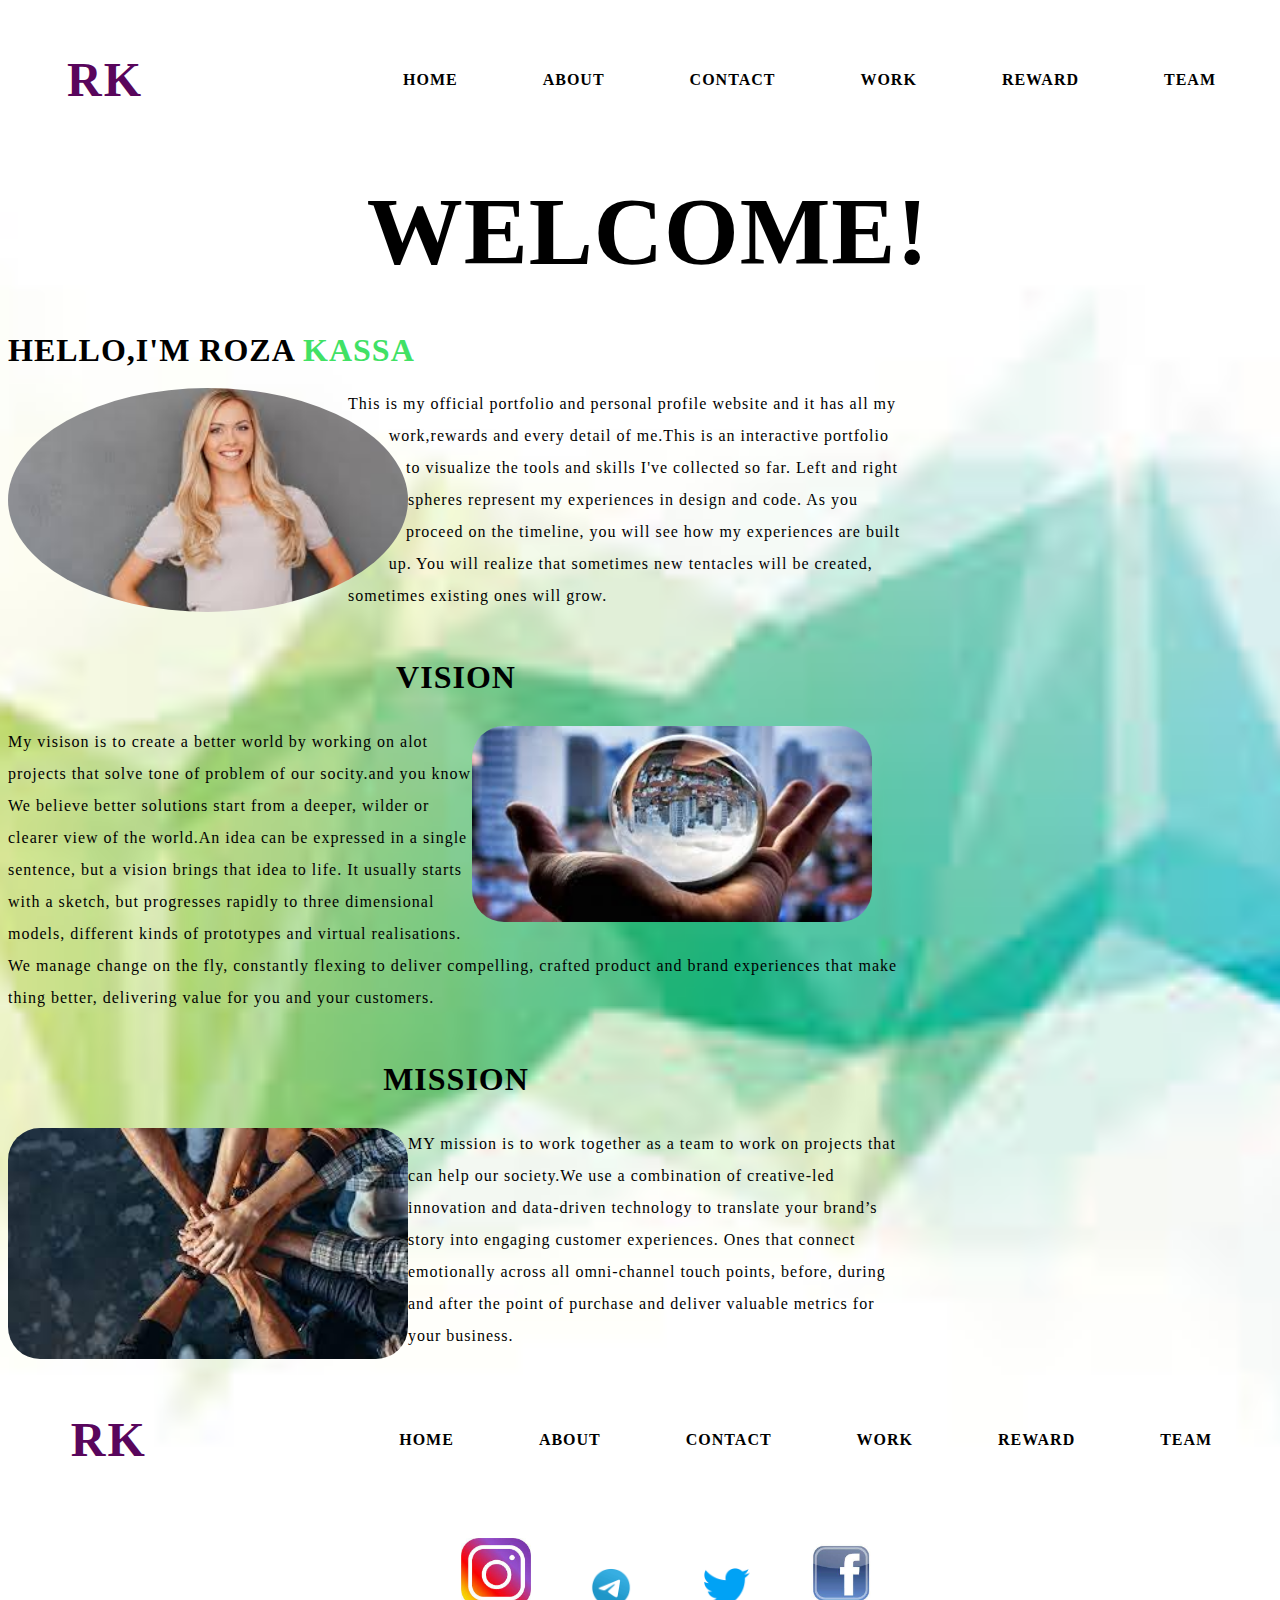
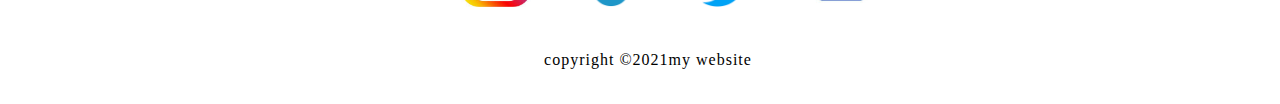
<file: index.html>
<!DOCTYPE html>
<html lang="en">
    <head>
        <meta charset="utf-8">
        <meta name="description" content="this website is about my personal profile and portfolio.">
        <meta name="author" content="Roza Kassa">
        <meta name="viewport" content="width=device-width, initial-scale=1.0">
        <title>Roza's portfolio and personal profile website</title>
        <link rel="stylesheet" href="css/styles.css">
    </head>
    <body>
        <div class="content">
            <header>
                <nav>
                   <h2 class="logo">RK</h2>
                   <ul>
                       <li><a href="index.html">HOME</a></li>
                       <li><a href="html/about.html">ABOUT</a></li>
                       <li><a href="html/contact.html">CONTACT</a></li>
                       <li><a href="html/work.html">WORK</a></li>
                       <li><a href="html/reward.html">REWARD</a></li>
                       <li><a href="html/team.html">TEAM</a></li>
                   </ul>
                </nav>
            </header>
        
            <main>
                <section>
                    <div>
                        <div class="intro">
                            <h1>WELCOME!</h1>
                        </div>
                        <div class="introduction">
                          <h1>Hello,I'm Roza <span>Kassa</span></h1>
                          
                          <p><img class="img" src="image/introduction.jpg" alt="my picture" width="400">This is my official portfolio and personal profile website and it has all my work,rewards and every detail of me.This is an interactive portfolio to visualize the tools and skills I've collected so far. Left and right spheres represent my experiences in design and code. As you proceed on the timeline, you will see how my experiences are built up. You will realize that sometimes new tentacles will be created, sometimes existing ones will grow.</p>
                        </div>
                        
                    </div>
                    <div>    
                    <div class="vision">
                        <h3>VISION</h3>
                        
                        <p><img class="vis" src="image/vision.jpg" alt="logo" width="400" />My visison is to create a better world by working on alot projects that solve tone of problem of our socity.and you know We believe better solutions start from a deeper, wilder or clearer view of the world.An idea can be expressed in a single sentence, but a vision brings that idea to life. It usually starts with a sketch, but progresses rapidly to three dimensional models, different kinds of prototypes and virtual realisations. We manage change on the fly, constantly flexing to deliver compelling, crafted product and brand experiences that make thing better, delivering value for you and your customers.</p>
                    </div>            
                    </div>
                    </section>
                    <section>
                       <div>
                            <div class="mission">
                                <h3>MISSION</h3>
                               
                                <P> <img class="mi" src="image/mission.jpg" alt="logo" width="400" />MY mission is to work together as a team to work on projects that can help our society.We use a combination of creative-led innovation and data-driven technology to translate your brand’s story into engaging customer experiences.
                                    Ones that connect emotionally across all omni-channel touch points, before, during and after the point of purchase and deliver valuable metrics for your business.
                                    </P>
                            </div>
                        </div>
                    </section>
            
                
            </main>
         
            <footer>
                <div class="fo">
                <nav>
                    <h2 class="logo">RK</h2>
                    <ul>
                        <li><a href="home1.html">HOME</a></li>
                        <li><a href="html/about.html">ABOUT</a></li>
                        <li><a href="html/contact.html">CONTACT</a></li>
                        <li><a href="html/work.html">WORK</a></li>
                        <li><a href="html/reward.html">REWARD</a></li>
                        <li><a href="html/team.html">TEAM</a></li>
                    </ul>
                 </nav>
                 <ul>
                    <li><a href="https://www.instagram.com/lia_abegaz/"><img src="image/insta.jpg" alt="instagram" width="70"></a></li>
                    <li><a href="https://telegram.org/blog/login"><img src="image/tg.png" alt="telegram" width="70"></a></li>
                    <li><a href="https://tweeter.org/blog/login"><img src="image/tweet.png" alt="tweeter" width="70"></a></li>
                    <li><a href="https://facebook.org/blog/login"><img src="image/fb.jpg" alt="facebook" width="70"></a></li>
                    
                </ul>
                
               <p>copyright &copy;2021my website</p>
               </div>
    
            </footer>
        </div>
        
    </body>
</html>
</file>
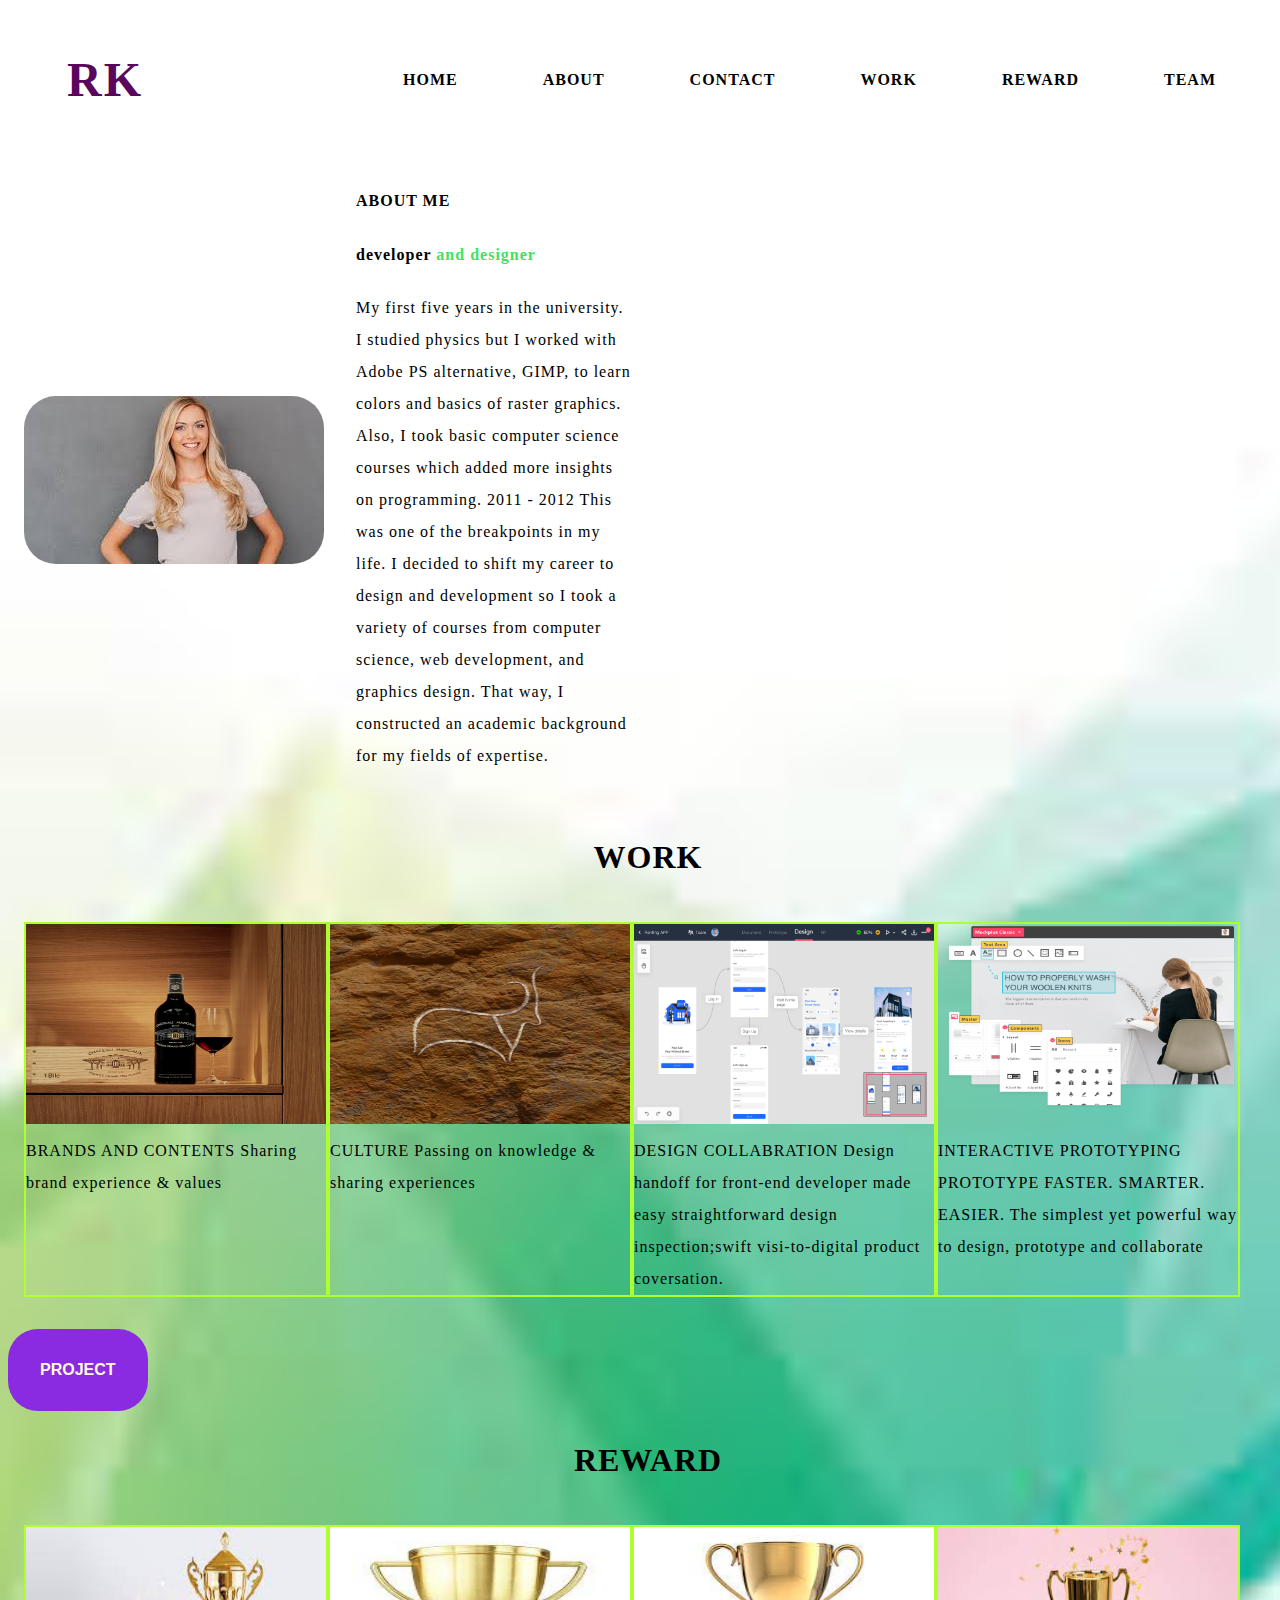
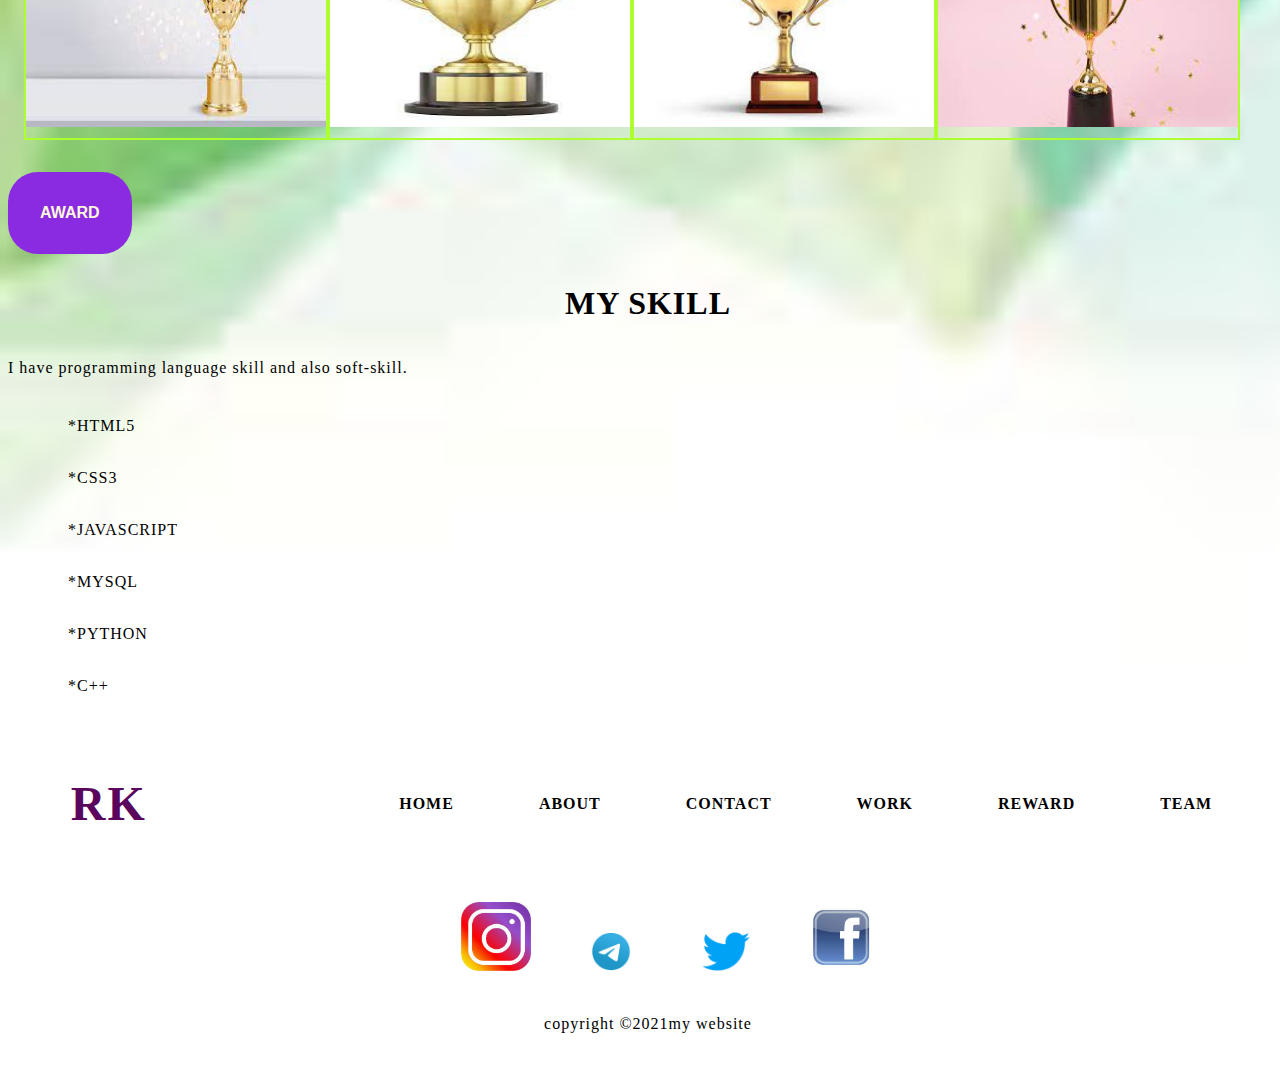
<file: html/about.html>
<!DOCTYPE html>
<html lang="en">
    <head>
        <meta charset="utf-8">
        <meta name="description" content="this website is about my personal profile and portfolio.">
        <meta name="author" content="Roza Kassa">
        <meta name="viewport" content="width=device-width, initial-scale=1.0">
        <title>Roza's portfolio and personal profile website</title>
        <link rel="stylesheet" href="../css/styles.css">
    </head>
    <body>
        <div class="content">
            <header>
                <nav>
                    <h2 class="logo">RK</h2>
                   <ul>
                       <li><a href="../home1.html">HOME</a></li>
                       <li><a href="about.html">ABOUT</a></li>
                       <li><a href="contact.html">CONTACT</a></li>
                       <li><a href="work.html">WORK</a></li>
                       <li><a href="reward.html">REWARD</a></li>
                       <li><a href="team.html">TEAM</a></li>
                   </ul>
                </nav>
           
            
                
            </header>
            <main>
                <section class="about">
                    <div class="about-image">
                    <img class="vis" src="../image/introduction.jpg" alt="my picture" width="500" />
                    <div calss="aboutt">
                      <H2>about me</H2>
                      <h4>developer <span> and designer</span></h4>
                      <p>My first five years in the university. I studied physics but I worked with Adobe PS alternative, GIMP, to learn colors and basics of raster graphics. Also, I took basic computer science courses which added more insights on programming.
                        2011 - 2012
                        This was one of the breakpoints in my life. I decided to shift my career to design and development so I took a variety of courses from computer science, web development, and graphics design. That way, I constructed an academic background for my fields of expertise.</p>
                </div>
                </div>
                    </section>
                    <section>
                  <h3>work</h3>
                  <div class="flex">
                    
                    <p  id="fle"><img src="../image/PROJECT 1.jpg" alt="" width="300" height="200">BRANDS AND CONTENTS Sharing brand
                        experience & values
                        </p>
                        
                  <p  id="fle"><img  src="../image/project 2.jpg" alt="" width="300" height="200">CULTURE Passing on knowledge 
                    & sharing experiences</p>
                  
                    
                  <p  id="fle"> <img   src="../image/project 4.png" alt="" width="300" height="200">DESIGN COLLABRATION Design handoff for front-end developer made easy straightforward design inspection;swift visi-to-digital product coversation. </p>
                  
                  <p id="fle" ><img  src="../image/PROJECT 3.png" alt="" width="300" height="200">INTERACTIVE PROTOTYPING PROTOTYPE FASTER. SMARTER. EASIER.
                    The simplest yet powerful way to design, prototype and collaborate</p> 
                   </div> 
                  <a  href="work.html"><input class="pro" type="button" value="project"></a>
                  </section>
                  <section>
                    <h3>reward</h3>
                    <div class="flex">
                    <p id="fle"><img src="../image/award 1.jpg" alt="" width="300" height="200"></p>
                    <p id="fle"><img src="../image/award 2.jpg" alt="" width="300" height="200"></p>
                    <p id="fle"><img src="../image/award 3.jpg" alt="" width="300" height="200"></p>
                    <p id="fle"><img src="../image/award 4.jpg" alt="" width="300" height="200"></p>
                </div>
                    <a href="reward.html"><input class="pro" type="button" value="award"></a>
                </section>
                <section>
                <div>
                    <h3>My skill</h3>
                    <p>I have programming language skill and also soft-skill.</p>
                    <ul>
                       <DIv><li>*HTML5</li></DIv>
                        <DIv><li>*CSS3</li></DIv>
                        <DIv><li>*JAVASCRIPT</li></DIv>
                        <DIv><li>*MYSQL</li></DIv>
                        <DIv><li>*PYTHON</li></DIv>
                       <DIv> <li>*C++</li></DIv>
                    </ul>
                </div>
            </section>
            
            </main>
        </div>    
            <footer>
                <div class="fo">
                <nav>
                    <h2 class="logo">RK</h2>
                    <ul>
                        <li><a href="../home1.html">HOME</a></li>
                        <li><a href="about.html">ABOUT</a></li>
                        <li><a href="contact.html">CONTACT</a></li>
                        <li><a href="work.html">WORK</a></li>
                        <li><a href="reward.html">REWARD</a></li>
                        <li><a href="team.html">TEAM</a></li>
                    </ul>
                 </nav>
                 <ul>
                    <li><a href="https://www.instagram.com/lia_abegaz/"><img src="../image/insta.jpg" alt="instagram" width="70"></a></li>
                    <li><a href="https://telegram.org/blog/login"><img src="../image/tg.png" alt="telegram" width="70"></a></li>
                    <li><a href="https://tweeter.org/blog/login"><img src="../image/tweet.png" alt="tweeter" width="70"></a></li>
                    <li><a href="https://facebook.org/blog/login"><img src="../image/fb.jpg" alt="facebook" width="70"></a></li>
                    
                </ul>
                
               <p>copyright &copy;2021my website</p>
               </div>

            </footer>
        </div>
    </body>
</html>
</file>
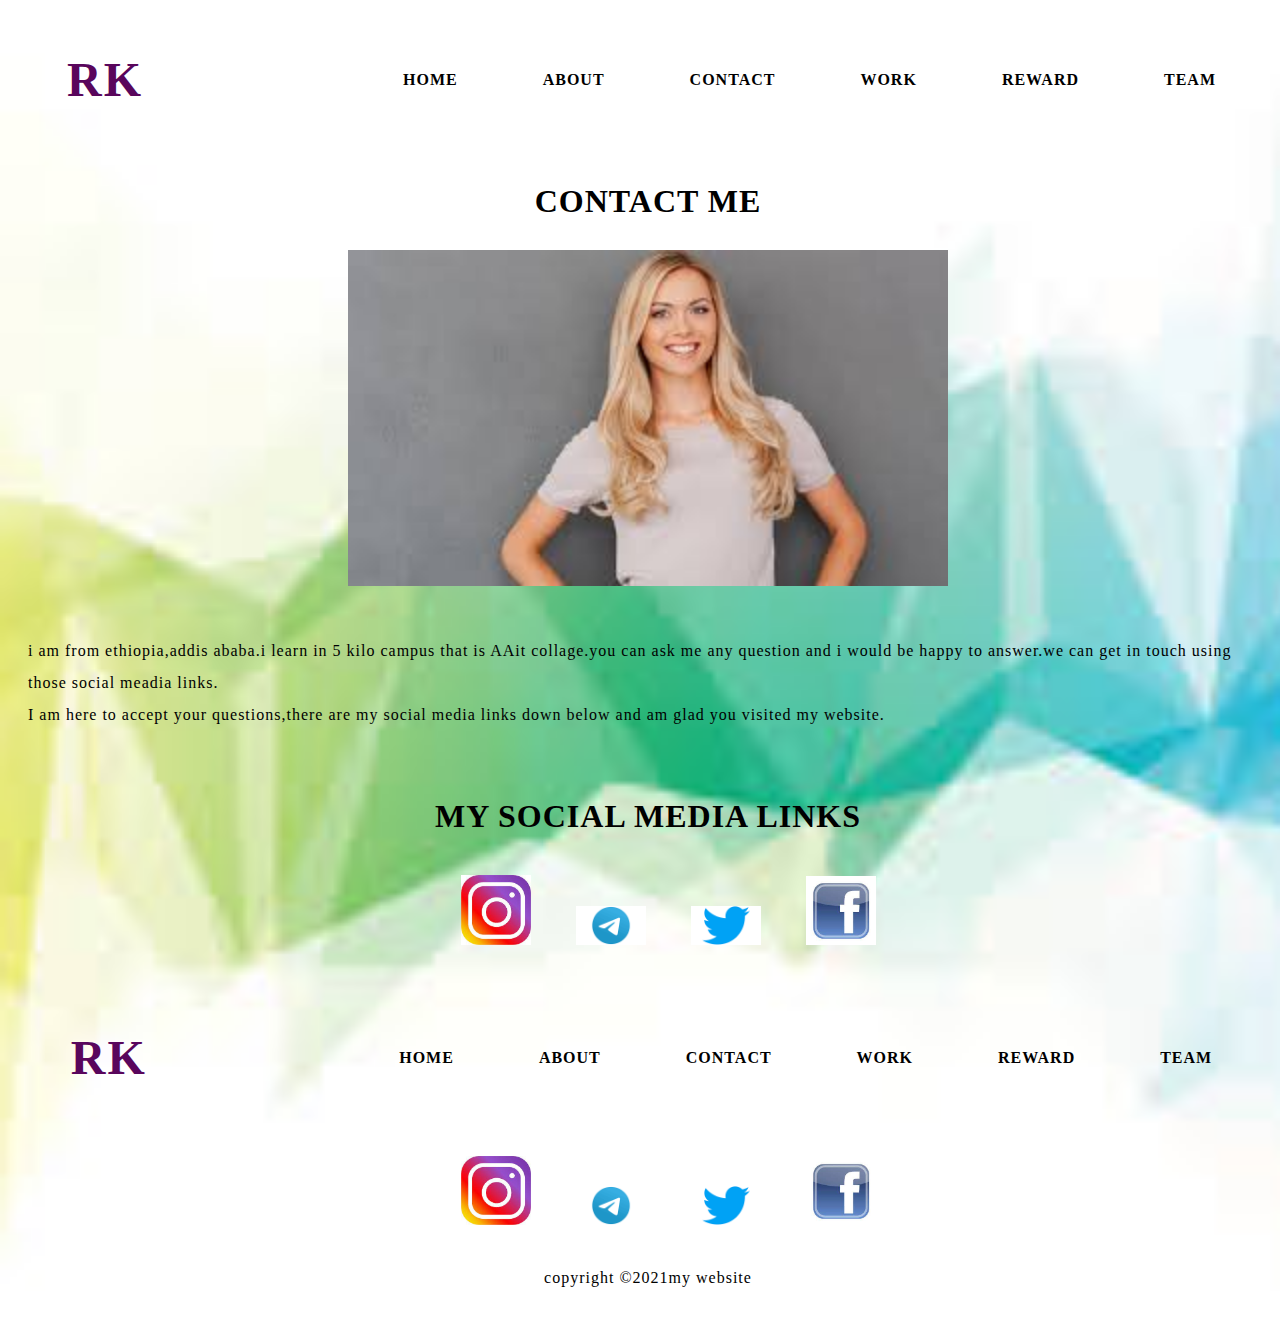
<file: html/contact.html>
<!DOCTYPE html>
<html lang="en">
    <head>
        <meta charset="utf-8">
        <meta name="description" content="this website is about my personal profile and portfolio.">
        <meta name="author" content="Roza Kassa">
        <meta name="viewport" content="width=device-width, initial-scale=1.0">
        <title>Roza's portfolio and personal profile website</title>
        <link rel="stylesheet" href="../css/styles.css">
    </head>
    <body>
        <div class="content">
            <header>
                <nav>
                    <h2 class="logo">RK</h2>
                   <ul>
                       <li><a href="../index.html">HOME</a></li>
                       <li><a href="about.html">ABOUT</a></li>
                       <li><a href="contact.html">CONTACT</a></li>
                       <li><a href="work.html">WORK</a></li>
                       <li><a href="reward.html">REWARD</a></li>
                       <li><a href="team.html">TEAM</a></li>
                   </ul>
                </nav>
            
            
                
            </header>
            <main>                
                <h3>contact me</h3>
                <div class="aboutr">
                <img src="../image/introduction.jpg" alt="my picture" width="600" />
                </div>
                
                <div class="work">
                <p>i am from ethiopia,addis ababa.i learn in 5 kilo campus that is AAit collage.you can ask me any question and i would be happy to answer.we can get in touch using those social meadia links.<br>I am here to accept your questions,there are my social media links down below and am glad you visited my website. </p>
                </div>
                <h3>my social media links</h3>
                 <div class="social">
                 <ul>
                    <li><a href="https://www.instagram.com/lia_abegaz/"><img src="../image/insta.jpg" alt="instagram" width="70"></a></li>
                    <li><a href="https://telegram.org/blog/login"><img src="../image/tg.png" alt="telegram" width="70"></a></li>
                    <li><a href="https://tweeter.org/blog/login"><img src="../image/tweet.png" alt="tweeter" width="70"></a></li>
                    <li><a href="https://facebook.org/blog/login"><img src="../image/fb.jpg" alt="facebook" width="70"></a></li>
                    
                </ul>
                </div>
            </main>
        </div>    
            <footer>
                <div class="fo">
                <nav>
                    <h2 class="logo">RK</h2>
                    <ul>
                        <li><a href="../index.html">HOME</a></li>
                        <li><a href="about.html">ABOUT</a></li>
                        <li><a href="contact.html">CONTACT</a></li>
                        <li><a href="work.html">WORK</a></li>
                        <li><a href="reward.html">REWARD</a></li>
                        <li><a href="team.html">TEAM</a></li>
                    </ul>
                 </nav>
                 <ul>
                    <li><a href="https://www.instagram.com/lia_abegaz/"><img src="../image/insta.jpg" alt="instagram" width="70"></a></li>
                    <li><a href="https://telegram.org/blog/login"><img src="../image/tg.png" alt="telegram" width="70"></a></li>
                    <li><a href="https://tweeter.org/blog/login"><img src="../image/tweet.png" alt="tweeter" width="70"></a></li>
                    <li><a href="https://facebook.org/blog/login"><img src="../image/fb.jpg" alt="facebook" width="70"></a></li>
                    
                </ul>
                
               <p>copyright &copy;2021my website</p>
               </div>

            </footer>
        </div>
    </body>
</html>
</file>
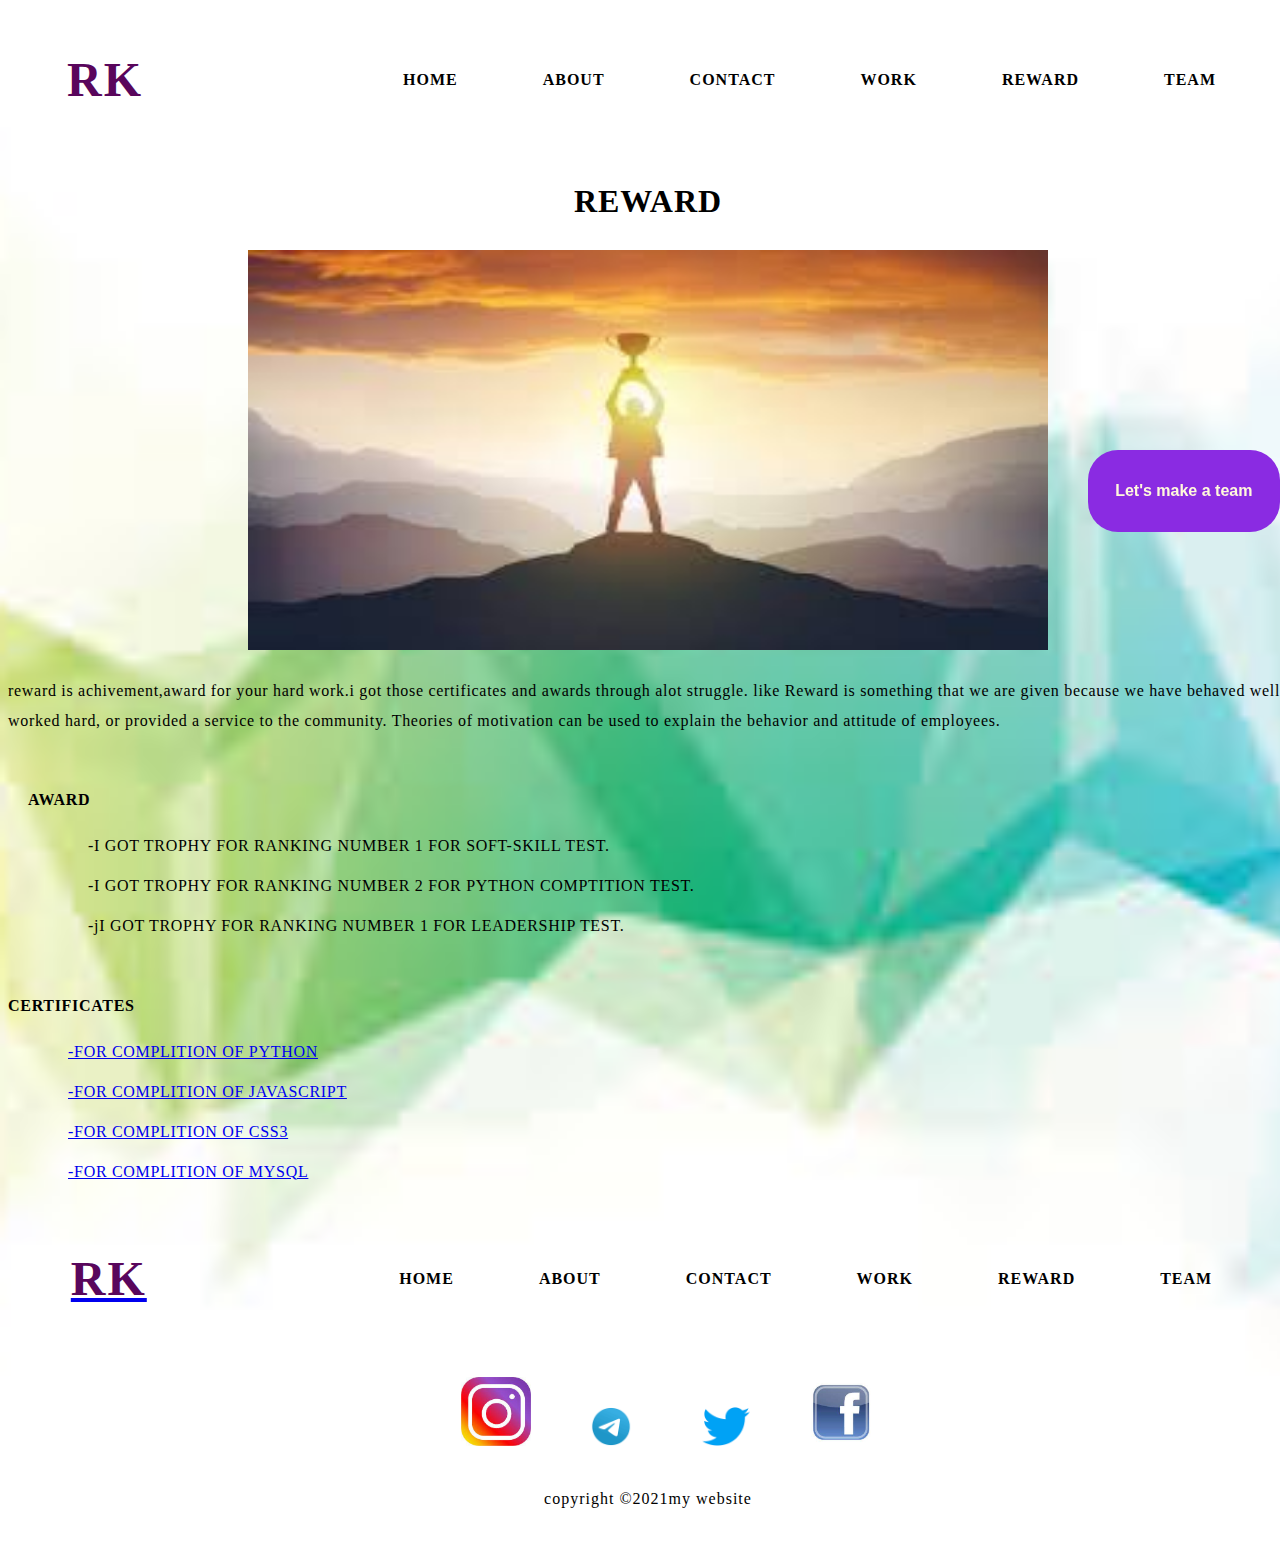
<file: html/reward.html>
<!DOCTYPE html>
<html lang="en">
    <head>
        <meta charset="utf-8">
        <meta name="description" content="this website is about my personal profile and portfolio.">
        <meta name="author" content="Roza Kassa">
        <meta name="viewport" content="width=device-width, initial-scale=1.0">
        <title>Roza's portfolio and personal profile website</title>
        <link rel="stylesheet" href="../css/styles.css">
    </head>
    <body>
        <div class="content">
            <header>
                <nav>
                    <h2 class="logo">RK</h2>
                   <ul>
                       <li><a href="../index.html">HOME</a></li>
                       <li><a href="about.html">ABOUT</a></li>
                       <li><a href="contact.html">CONTACT</a></li>
                       <li><a href="work.html">WORK</a></li>
                       <li><a href="reward.html">REWARD</a></li>
                       <li><a href="team.html">TEAM</a></li>
                   </ul>
                </nav>
            
            
                
            </header>
            <main>
                <h3>reward</h3>
                <div class="re">
                <div class="aboutr">
                <img  src="../image/reward.jpg" alt="reward img" width="800" height="400"/>
                </div>
                <p>reward is achivement,award for your hard work.i got those certificates and awards through alot struggle. like Reward is something that we are given because we have behaved well, worked hard, or provided a service to the community. Theories of motivation can be used to explain the behavior and attitude of employees.</p>
                
                <a href="team.html"><input class="ma" type="button" value="Let's make a team"></a>
                <div>
                    <div class="work">
                    <h2>award</h2>
                        <ul >
                            <li id="list">-I GOT TROPHY FOR RANKING NUMBER 1 FOR SOFT-SKILL TEST.</li>
                            <li id="list">-I GOT TROPHY FOR RANKING NUMBER 2 FOR PYTHON COMPTITION TEST.</li>
                            <li id="list">-jI GOT TROPHY FOR RANKING NUMBER 1 FOR LEADERSHIP TEST.</li>
                        </ul>
                        </div>
                        <div>
                     <h2>certificates</h2>
                       <ul id="list">
                        <a href="../image/cer1.png" target="_blank"> <li id="list">-FOR COMPLITION OF PYTHON</li></a>
                        <a href="../image/cer2.png" target="_blank"><li id="list">-FOR COMPLITION OF JAVASCRIPT</li></a>
                        <a href="../image/cer3.png" target="_blank"><li id="list">-FOR COMPLITION OF CSS3</li></a>
                        <a href="../image/cer4.png" target="_blank"><li id="list">-FOR COMPLITION OF MYSQL</li</a>
                        </ul>
                        </div>
                </div>
                </div>
            </main>
        
            <footer>
                <div class="fo">
                <nav>
                    
                    <h2 class="logo">RK</h2>
                    <ul>
                        <li><a href="../index.html">HOME</a></li>
                        <li><a href="about.html">ABOUT</a></li>
                        <li><a href="contact.html">CONTACT</a></li>
                        <li><a href="work.html">WORK</a></li>
                        <li><a href="reward.html">REWARD</a></li>
                        <li><a href="team.html">TEAM</a></li>
                    </ul>
                 </nav>
                 <ul>
                    <li><a href="https://www.instagram.com/lia_abegaz/"><img src="../image/insta.jpg" alt="instagram" width="70"></a></li>
                    <li><a href="https://telegram.org/blog/login"><img src="../image/tg.png" alt="telegram" width="70"></a></li>
                    <li><a href="https://tweeter.org/blog/login"><img src="../image/tweet.png" alt="tweeter" width="70"></a></li>
                    <li><a href="https://facebook.org/blog/login"><img src="../image/fb.jpg" alt="facebook" width="70"></a></li>
                    
                </ul>
                
               <p>copyright &copy;2021my website</p>
               </div>

            </footer>
        </div>
    </body>
</html>
</file>
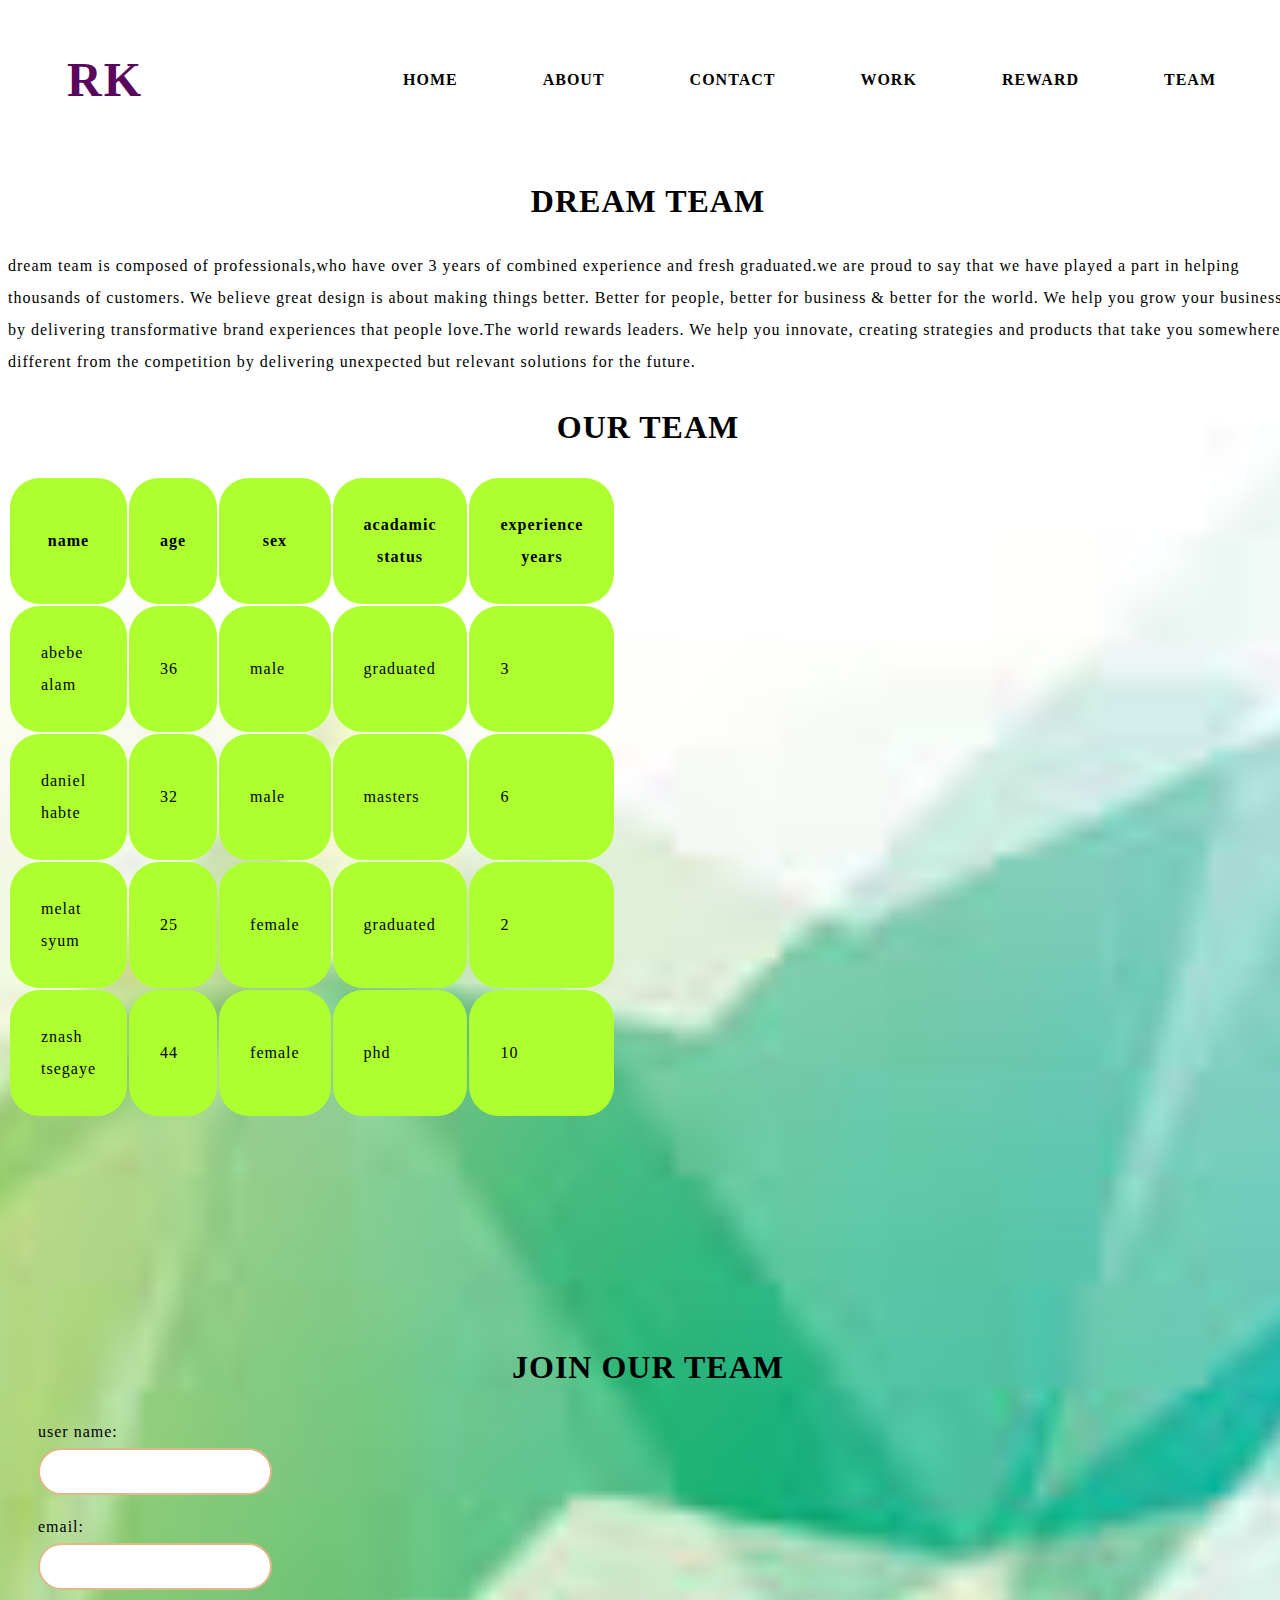
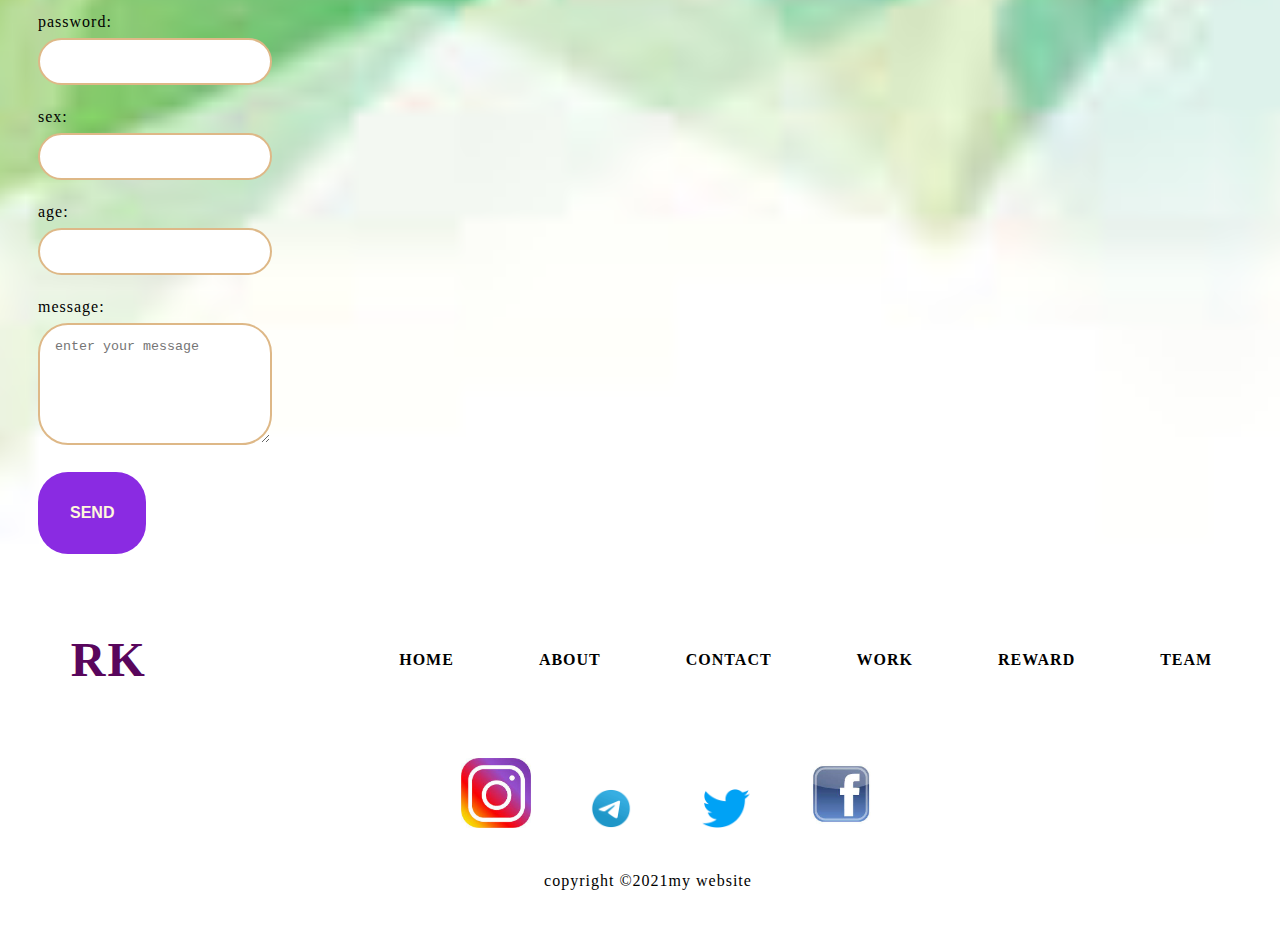
<file: html/team.html>
<!DOCTYPE html>
<html lang="en">
    <head>
        <meta charset="utf-8">
        <meta name="description" content="this website is about my personal profile and portfolio.">
        <meta name="author" content="Roza Kassa">
        <meta name="viewport" content="width=device-width, initial-scale=1.0">
        <title>Roza's portfolio and personal profile website</title>
        <link rel="stylesheet" href="../css/styles.css">
    </head>
    <body>
        <div class="content">
            <header>
                <nav>
                    <h2 class="logo">RK</h2>
                   <ul>
                       <li><a href="../index.html">HOME</a></li>
                       <li><a href="about.html">ABOUT</a></li>
                       <li><a href="contact.html">CONTACT</a></li>
                       <li><a href="work.html">WORK</a></li>
                       <li><a href="reward.html">REWARD</a></li>
                       <li><a href="team.html">TEAM</a></li>
                   </ul>
                </nav>
         
            
                
            </header>
            <main>
                <h3>dream team</h3>
                <p>dream team  is composed of professionals,who have over 3 years of combined experience and fresh graduated.we are proud to say that we have played a part in helping thousands of customers. We believe great design is about making things better. Better for people, better for business & better for the world. 
                    We help you grow your business by delivering transformative brand experiences that people love.The world rewards leaders. We help you innovate, creating strategies and products that take you somewhere different from the competition by delivering unexpected but relevant solutions for the future.</p>
                <h3>our team</h3>
                <table class="table">
                    <tr>
                        <th>name</th>
                        <th>age</th>
                        <th>sex</th>
                        <th>acadamic status</th>
                        <th>experience years</th>
                    </tr>
                    <tr>
                        <td>abebe alam</td>
                        <td>36</td>
                        <td>male</td>
                        <td>graduated</td>
                        <td>3</td>
                    </tr>
                    <tr>
                        <td>daniel habte</td>
                        <td>32</td>
                        <td>male</td>
                        <td>masters</td>
                        <td>6</td>
                    </tr>
                    <tr>
                        <td>melat syum</td>
                        <td>25</td>
                        <td>female</td>
                        <td>graduated</td>
                        <td>2</td>
                    </tr>
                    <tr>
                        <td>znash tsegaye</td>
                        <td>44</td>
                        <td>female</td>
                        <td>phd</td>
                        <td>10</td>
                    </tr>
                </table>
                <h3>join our team</h3>
                <form>
                    <p>user name:
                        <input type="text" name="username">

                    </p>
                    <p>email:
                        <input type="email" name="email">

                    </p>
                    <p>password:
                        <input type="password" name="password">

                    </p>
                    <p>sex:
                      <input type="text" name="sex">
                    </p>
                    <p>age:
                        <input type="number" name="age">
                    </p>
                    <p>message:
                        <textarea name="comments" cols="17" rows="6" placeholder="enter your message"></textarea>
                    </p>
                    <input class="pro" type="button" value="send">
                </form>
            </main>
        </div>    
            <footer>
                <div class="fo">
                <nav>
                    <h2 class="logo">RK</h2>
                    <ul>
                        <li><a href="../index.html">HOME</a></li>
                        <li><a href="about.html">ABOUT</a></li>
                        <li><a href="contact.html">CONTACT</a></li>
                        <li><a href="work.html">WORK</a></li>
                        <li><a href="reward.html">REWARD</a></li>
                        <li><a href="team.html">TEAM</a></li>
                    </ul>
                 </nav>
                 <ul>
                    <li><a href="https://www.instagram.com/lia_abegaz/"><img src="../image/insta.jpg" alt="instagram" width="70"></a></li>
                    <li><a href="https://telegram.org/blog/login"><img src="../image/tg.png" alt="telegram" width="70"></a></li>
                    <li><a href="https://tweeter.org/blog/login"><img src="../image/tweet.png" alt="tweeter" width="70"></a></li>
                    <li><a href="https://facebook.org/blog/login"><img src="../image/fb.jpg" alt="facebook" width="70"></a></li>
                    
                </ul>
                
               <p>copyright &copy;2021my website</p>
               </div>

            </footer>
        </div>
    </body>
</html>
</file>
<file: css/styles.css>
body{
    
    position: relative;
    font-family: verdana,san-serif,times new roman;
    font-size: 100%;
    color:black;
    letter-spacing: 1px;
    line-height:200%;
    box-sizing: border-box;
    height: auto;
    width: 100%;
    background-image: url(../image/background2.jpg);
    background-size: cover;
    background-repeat: no-repeat;
    background-position:center ;

}
nav{
    margin: auto;
    display: flex;
    align-items:center;
    justify-content: space-between;
    width: 95%;
    padding:20px 8%;

}
h2{
    font-family: 'Lobster', cursive;
    font-size: 100%;
    font-weight: bolder;
    text-transform: uppercase;
}
.logo{
    color: rgb(89, 6, 92);
    font-size: 300%;
    letter-spacing: 2px;
    font-weight: bolder;
    
}

nav ul li{
    display: inline-block;
    margin: 10px 20px ;
    padding: 10px 20px;
    list-style: none;
}
nav ul li a{
    text-decoration: none;
    font-weight: bold;
    color: black;
    
}
nav ul li a:hover{
    color: chocolate;
}
nav ul li a:active{
    color:darkgreen;
}
nav ul li a:visited{
    color:purple;
} 
h1{
    font-family: Georgia, serif;
    text-transform: uppercase;
    margin-right: 0%;
}
.intro{
    font-family: "mojo",comic sans,impact;
    font-size: 300%;
    text-align: center;
}
.introduction {
    
    border: 1px ;
    float: left;
    width: 70%;   
}
span{
    color:rgb(65, 225, 100);
}
h3{
    font-family: Georgia, serif;
    text-transform: uppercase;
    font-weight: bolder;
    text-align: center;
    font-size: 200%;
    margin: 33px;
}

.img{
    shape-outside: content-box;
    float:left;
    border-radius: 70%;
    max-width: 100%;
}

.vision{
    margin: auto;
    padding: auto; 
    border: 1px;
    float: left;
    width:70%;  
}
.vis{
    shape-outside: content-box;
    float: right;
    border-radius: 2em;
    margin-right: 2em;
    max-width: 100%;
}
.about{
    margin-right: 0%;
    width:50%;
    padding: 20px 0px;
    height: auto;
    max-width: 100%;
    margin: 0;
}
.aboutt{
     width: 200%;
}
.aboutt p{
  letter-spacing: 1px;
  line-height: 24px ;
  font-size: 18px;
}
.about-image{
    width:990px ;
    max-width: 95%;
    margin: 0 auto;
    display: flex;
    align-items: center;
    justify-content: space-between;

}
.mi{
    shape-outside: border-box;
    float: left;
    max-width: 100%;
    margin-right: 2em;
    border-radius: 2em;

}
.content form{
    width: 200px;
    max-width:100% ;
    position: relative;
    margin:30px;
}
.content form input:first-child{
      display: inline-block;
      width:100%;
      padding: 14px 15px 14px 15px;
      border: 2px solid burlywood;
      border-radius: 30px;
}
.content form textarea:first-child{
    display: inline-block;
    width:100%;
    padding: 14px 15px 14px 15px;
    border: 2px solid burlywood;
    border-radius: 30px;}
 .mission{
    margin: auto;
    padding: auto;
    border: 1px ;
    float: left;
    width: 70%;
 }
#list {
     display: block;
     list-style-type: square;
     flex-wrap: wrap;
 }
  
 .pro{
     text-transform: uppercase;
   background-color: blueviolet;
   color:cornsilk;
   border: 2px solid transparent  ;
   padding: 30px 30px ;
   border-radius: 30px;
   font-size: 100%;
   font-weight: bolder;
 }
 
  
.aboutr{
    text-align: center;
    max-width: 300%;
}
.social{
    text-align: center;
    justify-content: space-between;   
}
.flex {
    display: flex;
    flex-direction: row;
    justify-content: space-around;
    width:88%;
    margin: 16px;

}
#fle{

    border: greenyellow 2px solid;
}
.work{

    margin-top:2px;
    padding: 20px;
}
.ma{
    position:fixed;
    top:50%;
    right: 0px;
    background-color: blueviolet;
    color:cornsilk;
    font-size: 100%;
    font-weight: bolder;
    border: 2px solid transparent  ;
    padding: 30px 2%;
    border-radius: 30px;
} 
.table{
    display: grid;
    position: relative;
    grid-template-columns: 100px 100px 13% 100px;
    grid-template-rows:13% 100px 13% 50px 50px ;
}
th{
    background-color: greenyellow;
    color:black;
    font-size: 100%;
    font-weight: bolder;
    border: 1px solid transparent  ;
    padding: 30px 30px;
    border-radius: 30px;
}
td{
    background-color: greenyellow;
    color:black;
    font-size: 100%;
    font-weight: normal;
    border: 1px solid transparent  ;
    padding: 30px 30px ;
    border-radius: 30px;
}
.fo {
     border:solid transparent 4px ;
     color: black;
     text-align: center;
    
    }
.logo{
        margin: 0px;
    }
nav{
        margin: auto;
        display: flex;
        align-items:center;
        justify-content: space-between;
        width: 95%;
        padding:20px 0;
        margin: auto;
    }
nav .logo{
        margin:10px;
        padding: 17px;
    }
nav ul li{
        display: inline-block;
        margin: 10px 20px ;
        list-style: none;
    }
nav ul li a{
        text-decoration: none;
        font-weight: bold;
        color: black;
        
    }
nav ul li a:hover{
        color: chocolate;
    }
nav ul li a:active{
        color:darkgreen;
    }
nav ul li a:visited{
        color:purple;
 }
ul li{
    display: inline-block;
    margin: 10px 20px ;
    list-style: none;
}
ul li a{
    text-decoration: none;
    font-weight: bold;
    color: black;}
    
a.make{
    position: fixed;
    background-color: black;
    color: #fff;
    font-weight: bold;
    
} 
.re{
    letter-spacing: 0.7px;
    font-size: 100%;
    line-height: 30px;
}

@media screen and (orientation: landscape) {
    body {
    background-image: url(../image/background2.jpg);
    }
    }
@media screen and (orientation: portrait) {
    body {
    background: url(../image/pic.jpg);
    }
}
@media screen and (max-width: 700px) {
   
 nav ul{
     width: 100%;
     position: relative;
     top: 75px; 
     right:0;
     z-index: 2;
     justify-content: center;
 }
 nav ul li{
   
     display: block;
      margin-top: 10px;
      margin-bottom: 10px;
      flex: none;
 }
    main img {
        float: left;
        margin: 0 50px 50px 0;
        } 
        main,h1, h2, h3 {
            font-family: 'lobster', serif;
           font-size: 35px;
           }
            
            main {
                position: relative;
            line-height: 30px;
            letter-spacing: 0.7px;
            font-size: 100%;
            padding: 10px;
           border: double 2px #EADDC4;
            border-radius: 25px;
           margin: 8%;
            }  
        
.content {
                display: grid;
                grid-template-rows: auto min-content 2em;
              grid-template-areas:
                    "header header"
                    "main main"
                     "footer footer";
                    max-width: 1000vw;
                    margin: 0 auto;
                    position: relative;
            }
                  header {
                grid-area: header;
                }
                main {
                 grid-area: main;
                 
                }
                footer {
                    grid-area: footer;
                    }
                }
                content{
                    display: flex;
                    flex-direction: column;
                }
</file>
